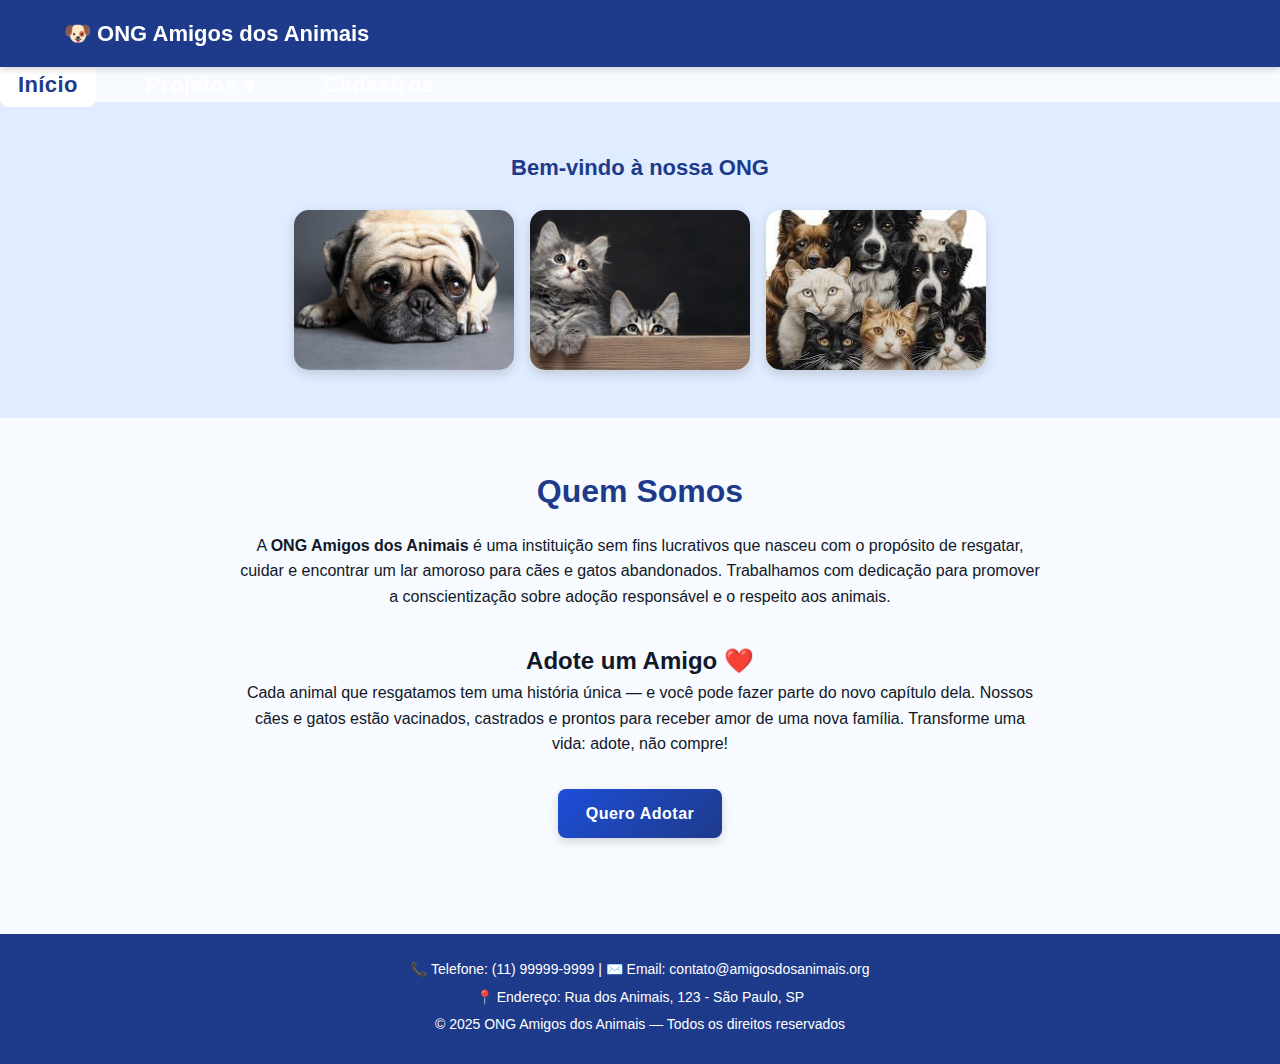
<file: index.html>
<!DOCTYPE html>
<html lang="pt-br">
<head>
  <meta charset="UTF-8">
  <meta name="viewport" content="width=device-width, initial-scale=1.0">
  <title>ONG Amigos dos Animais - SPA</title>
  <link rel="stylesheet" href="css/estilo.css">
</head>
<body>

  <header>
    <div class="container header-content">
      <div class="logo">🐶 ONG Amigos dos Animais</div>
      <button class="menu-toggle" onclick="toggleMenu()">☰</button>
    </div>
  </header>

  <nav class="menu-mobile">
    <ul class="menu">
      <li><a href="#" onclick="loadPage('home'); return false;" class="active">Início</a></li>
      <li class="dropdown">
        <a href="#">Projetos ▾</a>
        <ul class="submenu">
          <li><a href="#" onclick="loadPage('projetos'); return false;">Ver Projetos</a></li>
          <li><a href="#">Campanhas</a></li>
        </ul>
      </li>
      <li><a href="#" onclick="loadPage('cadastro'); return false;">Cadastros</a></li>
    </ul>
  </nav>

  <section class="banner">
    <h2>Bem-vindo à nossa ONG</h2>
    <div class="banner-imagens">
      <img src="Imagens/caes.jpg" alt="Cachorro feliz">
      <img src="Imagens/gatos.jpg" alt="Gato fofo">
      <img src="Imagens/caes-e-gatos.jpg" alt="Cachorro carinhoso">
    </div>
  </section>

  <main>
    <h1>Carregando...</h1>
  </main>

  <footer>
    <p>📞 Telefone: (11) 99999-9999 | ✉️ Email: contato@amigosdosanimais.org</p>
    <p>📍 Endereço: Rua dos Animais, 123 - São Paulo, SP</p>
    <p>© 2025 ONG Amigos dos Animais — Todos os direitos reservados</p>
  </footer>

  <script src="script.js"></script>

</body>
</html>
</file>
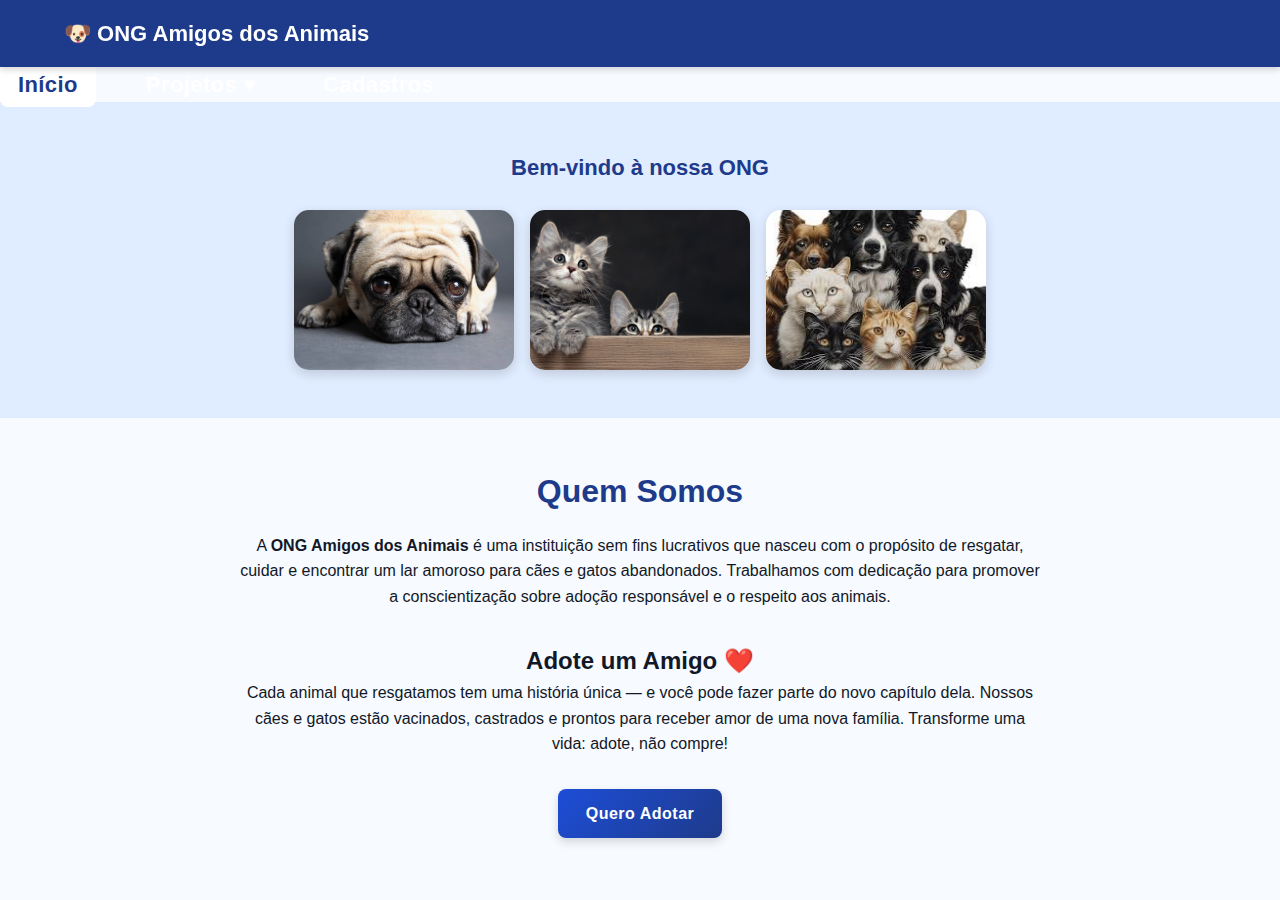
<file: cadastro.html>
<!DOCTYPE html>
<html lang="pt-br">
<head>
  <meta charset="UTF-8">
  <meta name="viewport" content="width=device-width, initial-scale=1.0">
  <title>Cadastros - ONG Amigos dos Animais</title>
  <link rel="stylesheet" href="css/estilo.css">
</head>
<body>

  <header>...</header>
  <nav class="menu-mobile">...</nav>
  <section class="banner">...</section>

  <main></main>

  <footer>...</footer>

  <script src="script.js"></script>
  <script>window.onload = function() { if (window.location.pathname.includes('cadastro.html')) window.location.href = 'index.html'; }</script>

</body>
</html>
</file>
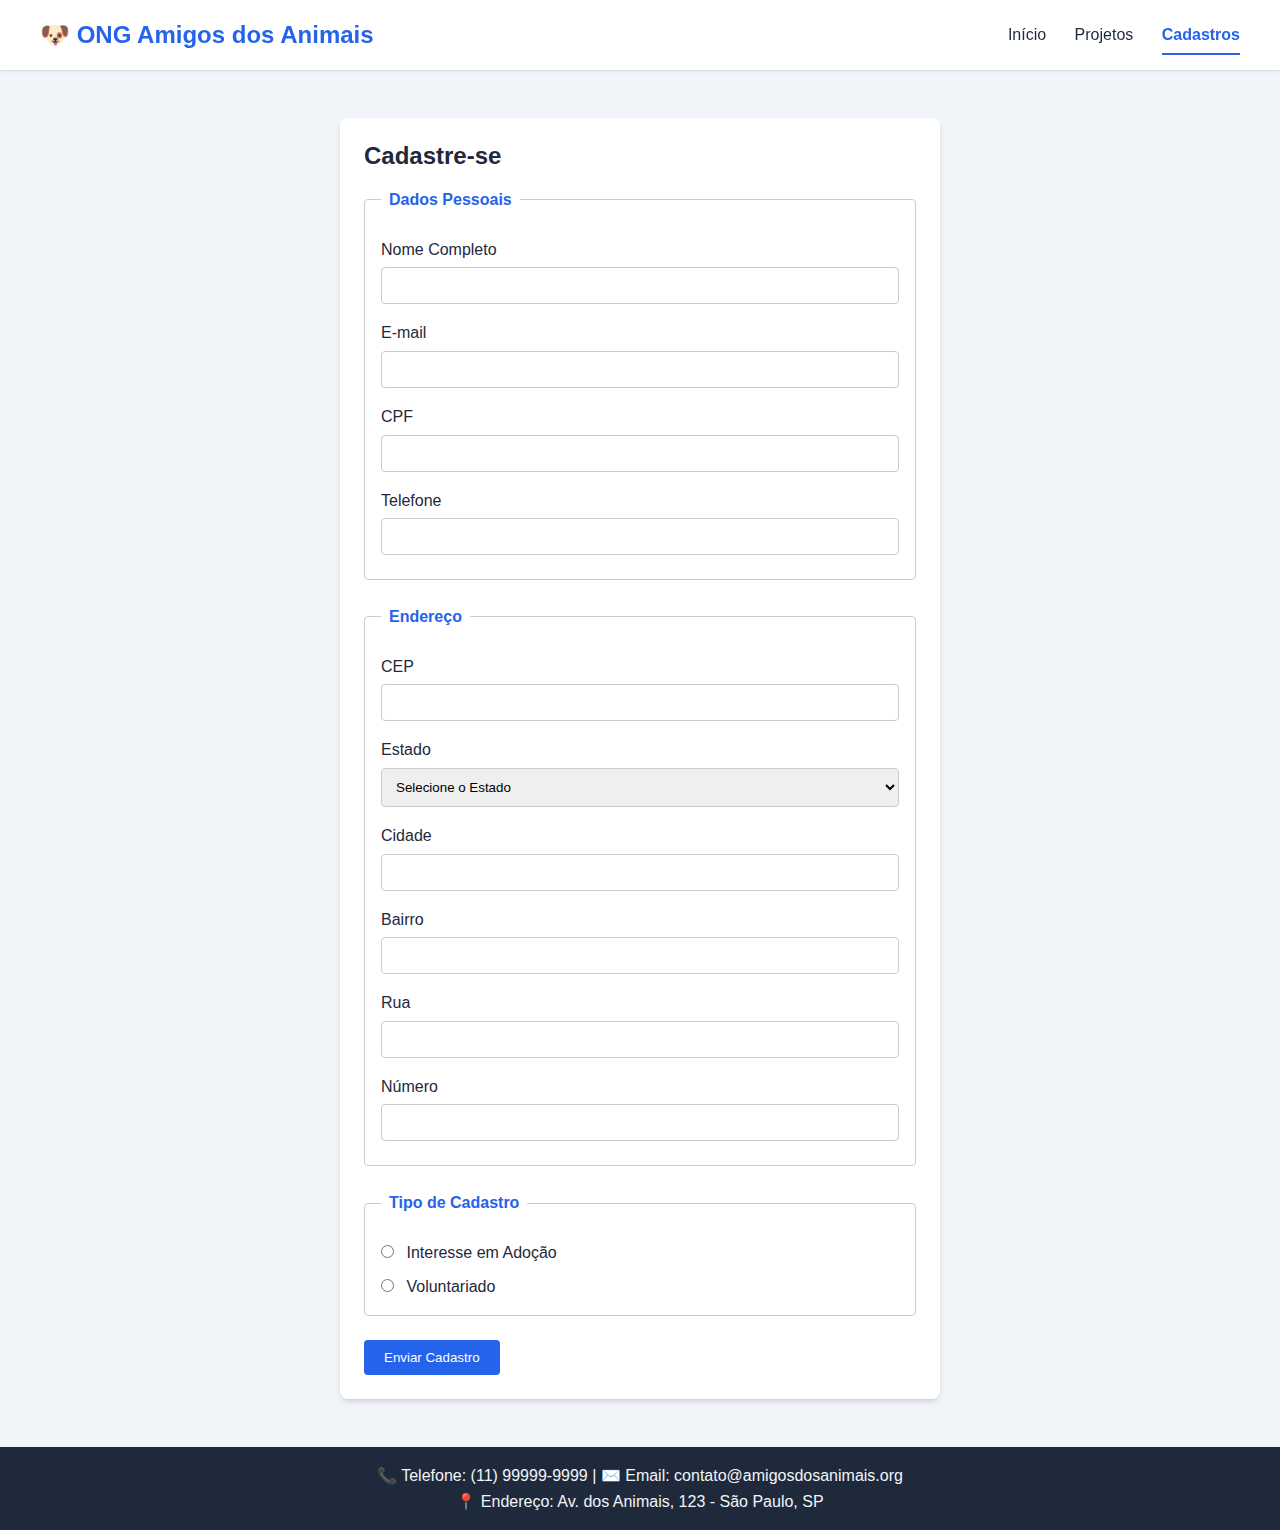
<file: cadastro.min.html>
<!DOCTYPE html><html lang="pt-br"><head><meta charset="UTF-8"><meta name="viewport" content="width=device-width,initial-scale=1"><title>Cadastros - ONG Amigos dos Animais</title><link rel="stylesheet" href="css/estilo.min.css"><link rel="icon" href="favicon.ico" type="image/x-icon"></head><body><header role="banner"><div class="container header-content"><div class="logo">🐶 ONG Amigos dos Animais</div><nav class="nav-desktop"><a href="index.html">Início</a> <a href="projeto.html">Projetos</a> <a href="cadastro.html" class="active">Cadastros</a></nav><button class="menu-toggle" onclick="toggleMenu()" aria-label="Abrir e fechar menu de navegação" aria-expanded="false" aria-controls="main-nav">☰</button></div></header><nav class="menu-mobile" role="navigation" aria-label="Menu principal do site" id="main-nav"><ul class="menu"><li><a href="index.html">Início</a></li><li class="dropdown"><a href="#">Projetos ▾</a><ul class="submenu"><li><a href="projeto.html">Ver Projetos</a></li><li><a href="#">Campanhas</a></li></ul></li><li><a href="cadastro.html" class="active">Cadastros</a></li></ul></nav><main><form id="cadastroForm" class="formulario-padrao" onsubmit="return false;"><h2>Cadastre-se</h2><fieldset><legend>Dados Pessoais</legend><label for="nome">Nome Completo</label> <input type="text" id="nome" name="nome" required> <label for="email">E-mail</label> <input type="email" id="email" name="email" required> <label for="cpf">CPF</label> <input type="text" id="cpf" name="cpf" maxlength="14" required> <label for="telefone">Telefone</label> <input type="text" id="telefone" name="telefone" maxlength="15" required></fieldset><fieldset><legend>Endereço</legend><label for="cep">CEP</label> <input type="text" id="cep" name="cep" maxlength="9" required> <label for="estado">Estado</label> <select id="estado" name="estado" required><option value="">Selecione o Estado</option><option value="AC">AC</option><option value="AL">AL</option><option value="AP">AP</option><option value="AM">AM</option><option value="BA">BA</option><option value="CE">CE</option><option value="DF">DF</option><option value="ES">ES</option><option value="GO">GO</option><option value="MA">MA</option><option value="MT">MT</option><option value="MS">MS</option><option value="MG">MG</option><option value="PA">PA</option><option value="PB">PB</option><option value="PR">PR</option><option value="PE">PE</option><option value="PI">PI</option><option value="RJ">RJ</option><option value="RN">RN</option><option value="RS">RS</option><option value="RO">RO</option><option value="RR">RR</option><option value="SC">SC</option><option value="SP">SP</option><option value="SE">SE</option><option value="TO">TO</option></select> <label for="cidade">Cidade</label> <input type="text" id="cidade" name="cidade" required> <label for="bairro">Bairro</label> <input type="text" id="bairro" name="bairro" required> <label for="rua">Rua</label> <input type="text" id="rua" name="rua" required> <label for="numero">Número</label> <input type="text" id="numero" name="numero" required></fieldset><fieldset><legend>Tipo de Cadastro</legend><label><input type="radio" name="tipo" value="adocao" required> Interesse em Adoção</label> <label><input type="radio" name="tipo" value="voluntariado"> Voluntariado</label></fieldset><button type="submit" class="botao">Enviar Cadastro</button></form></main><footer role="contentinfo"><p>📞 Telefone: (11) 99999-9999 | ✉️ Email: contato@amigosdosanimais.org</p><p>📍 Endereço: Av. dos Animais, 123 - São Paulo, SP</p></footer><script src="script.min.js"></script></body></html>
</file>
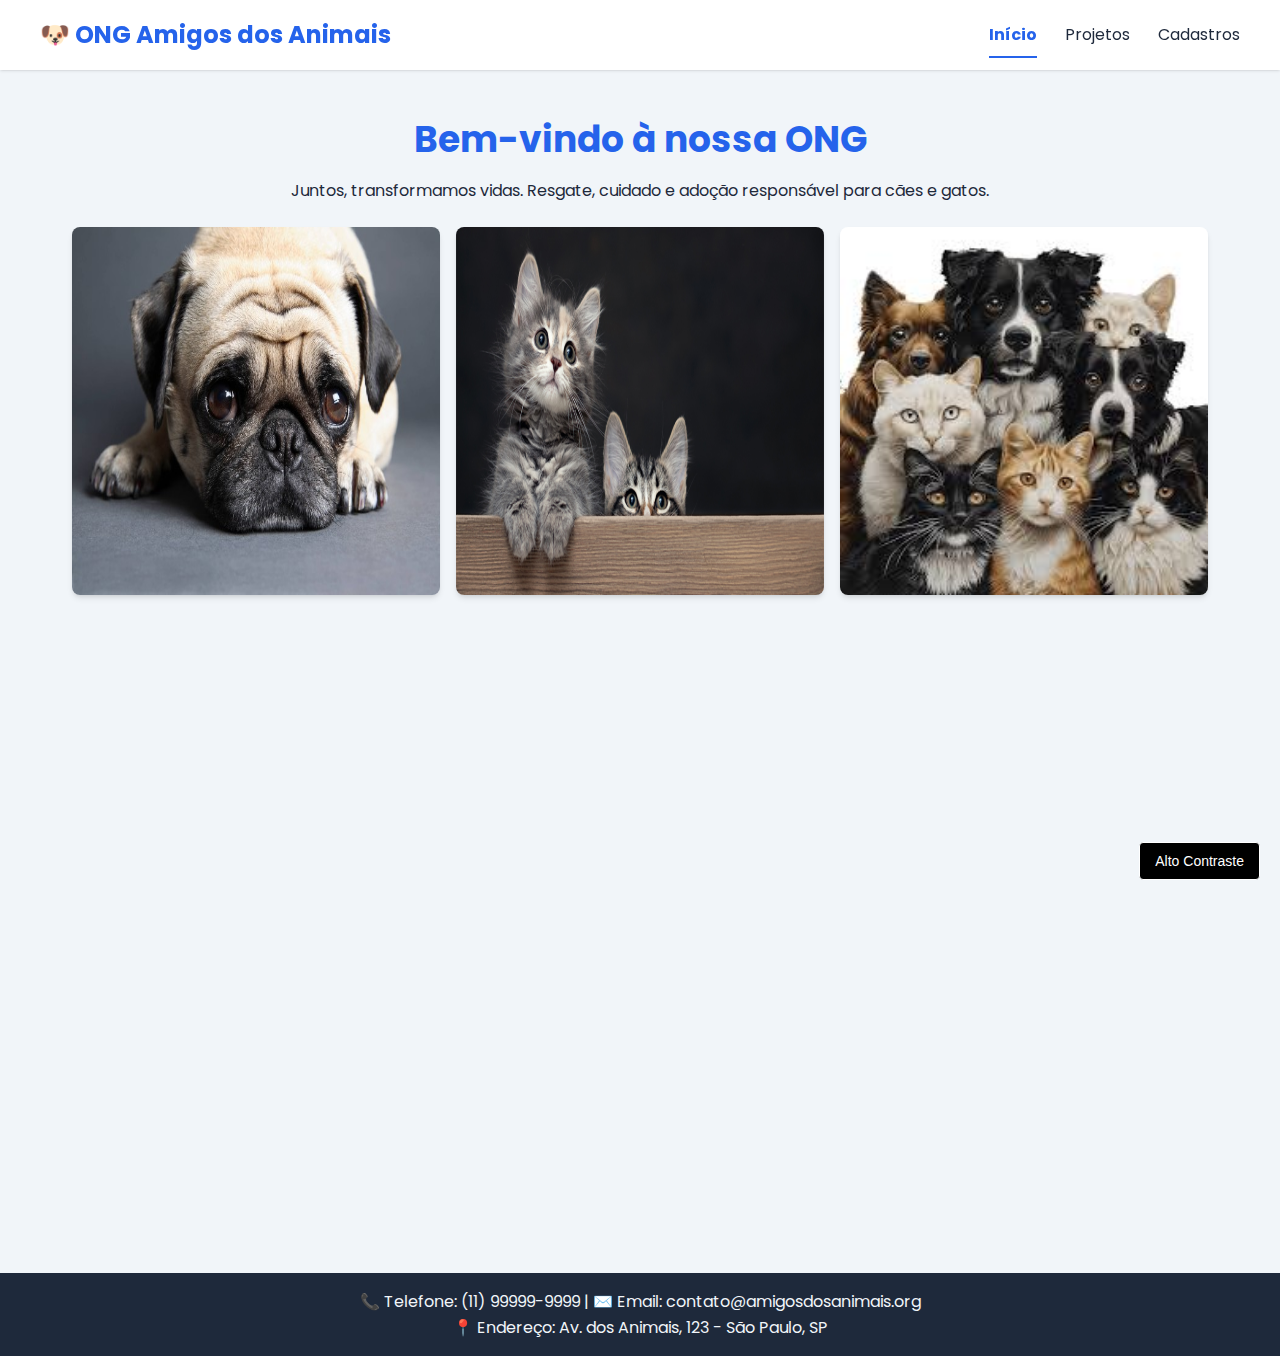
<file: index.min.html>
<!DOCTYPE html><html lang="pt-br"><head><meta charset="UTF-8"><meta name="viewport" content="width=device-width,initial-scale=1"><title>ONG Amigos dos Animais</title><link rel="stylesheet" href="css/estilo.min.css"><link rel="icon" href="favicon.ico" type="image/x-icon"><link rel="preconnect" href="https://fonts.googleapis.com"><link rel="preconnect" href="https://fonts.gstatic.com" crossorigin><link href="https://fonts.googleapis.com/css2?family=Poppins:wght@400;500;700&display=swap" rel="stylesheet"></head><body><button id="toggle-high-contrast" onclick="toggleHighContrast()" aria-pressed="false" aria-label="Alternar modo de alto contraste" class="botao-acessibilidade">Alto Contraste</button><header role="banner"><div class="container header-content"><div class="logo">🐶 ONG Amigos dos Animais</div><nav class="nav-desktop"><a href="#inicio" onclick="loadPage('home'); return false;" class="active">Início</a> <a href="#projetos" onclick="loadPage('projetos'); return false;">Projetos</a> <a href="#cadastro" onclick="loadPage('cadastro'); return false;">Cadastros</a></nav><button class="menu-toggle" onclick="toggleMenu()" aria-label="Abrir e fechar menu de navegação" aria-expanded="false" aria-controls="main-nav">☰</button></div></header><nav class="menu-mobile" role="navigation" aria-label="Menu principal do site" id="main-nav"><ul class="menu"><li><a href="#inicio" onclick="loadPage('home'); return false;" class="active">Início</a></li><li class="dropdown"><a href="#projetos" onclick="loadPage('projetos'); return false;">Projetos ▾</a><ul class="submenu"><li><a href="#projetos" onclick="loadPage('projetos'); return false;">Ver Projetos</a></li><li><a href="#campanhas">Campanhas</a></li></ul></li><li><a href="#cadastro" onclick="loadPage('cadastro'); return false;">Cadastros</a></li></ul></nav><section class="banner"><div class="container"><h2>Bem-vindo à nossa ONG</h2><p class="intro">Juntos, transformamos vidas. Resgate, cuidado e adoção responsável para cães e gatos.</p><div class="banner-imagens"><img src="Imagens/caes.jpg" alt="Cachorro feliz"> <img src="Imagens/gatos.jpg" alt="Gato fofo"> <img src="Imagens/caes-e-gatos.jpg" alt="Cachorro carinhoso"></div></div></section><main></main><footer role="contentinfo"><div class="container"><p>📞 Telefone: (11) 99999-9999 | ✉️ Email: contato@amigosdosanimais.org</p><p>📍 Endereço: Av. dos Animais, 123 - São Paulo, SP</p></div></footer><script src="script.min.js"></script></body></html>
</file>
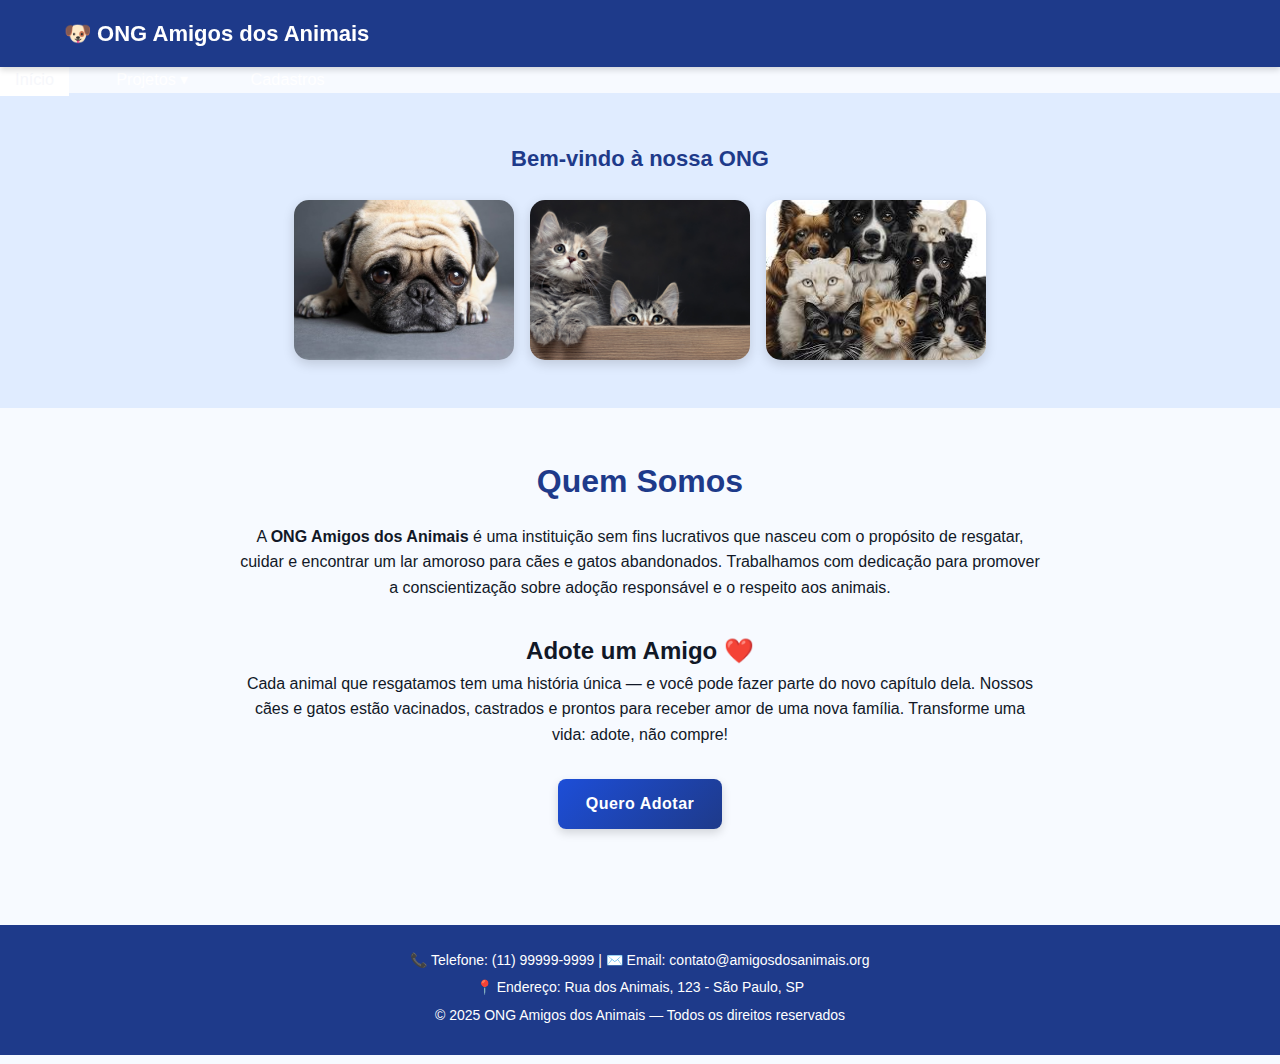
<file: projeto.html>
<!DOCTYPE html>
<html lang="pt-br">
<head>
  <meta charset="UTF-8">
  <meta name="viewport" content="width=device-width, initial-scale=1.0">
  <title>Projetos - ONG Amigos dos Animais</title>
  <link rel="stylesheet" href="css/estilo.css">
</head>
<body>

  <header>...</header>
  <nav class="menu-mobile">...</nav>
  <section class="banner">...</section>

  <main></main>

  <footer>...</footer>

  <script src="script.js"></script>
  <script>window.onload = function() { if (window.location.pathname.includes('projeto.html')) window.location.href = 'index.html'; }</script>

</body>
</html>
</file>
<file: css/estilo.css>
/* ===========================================
    🌈 SISTEMA DE DESIGN - ONG Amigos dos Animais
    =========================================== */
:root {
  /* 🎨 Paleta de Cores */
  --color-primary: #1e3a8a;
  --color-secondary: #1d4ed8;
  --color-accent: #60a5fa;
  --color-bg: #f7faff;
  --color-light: #e0ecff;
  --color-dark: #111827;
  --color-success: #10b981; /* Verde */
  --color-danger: #ef4444;  /* Vermelho */
  --color-neutral: #9ca3af;
  --color-info: #3b82f6; /* Adicionado para tags informativas */
  --color-warning: #f59e0b; /* Amarelo */

  /* 🅰️ Tipografia */
  --font-xs: 12px;
  --font-sm: 14px;
  --font-md: 16px;
  --font-lg: 22px;
  --font-xl: 32px;

  /* 📏 Espaçamento (escala modular) */
  --space-1: 8px;
  --space-2: 16px;
  --space-3: 24px;
  --space-4: 32px;
  --space-5: 48px;
  --space-6: 64px;
}

/* ====== RESET BÁSICO ====== */
* {
  margin: 0;
  padding: 0;
  box-sizing: border-box;
}

body {
  font-family: 'Poppins', sans-serif;
  background-color: var(--color-bg);
  color: var(--color-dark);
  line-height: 1.6;
}

/* ===========================================
    CABEÇALHO E NAVEGAÇÃO
    =========================================== */
header {
  background-color: var(--color-primary);
  color: white;
  padding: var(--space-2) 0;
  box-shadow: 0 3px 6px rgba(0, 0, 0, 0.15);
  position: sticky;
  top: 0;
  z-index: 1000;
}

.container {
  width: 90%;
  max-width: 1200px;
  margin: 0 auto;
}

.header-content {
  display: flex;
  justify-content: space-between;
  align-items: center;
  flex-wrap: wrap;
}

.logo {
  font-size: var(--font-lg);
  font-weight: 700;
}

/* Oculta o menu principal (lista) por padrão */
.menu-mobile {
  display: none; /* Oculta o menu na versão desktop */
}

/* ====== MENU DESKTOP (Mostra a lista UL) ====== */
/* Usa Media Query para reverter o comportamento e mostrar o menu em telas grandes */
@media (min-width: 769px) {
  .menu-toggle {
    display: none; /* Oculta o botão hambúrguer no desktop */
  }

  .menu-mobile {
    display: block; /* Mostra o bloco NAV no desktop */
    position: static;
  }

  .menu {
    list-style: none;
    display: flex;
    align-items: center;
    gap: var(--space-4);
  }

  .menu li a {
    color: white;
    text-decoration: none;
    font-weight: 600;
    font-size: var(--font-lg);
    letter-spacing: 0.4px;
    padding: 10px 18px;
    border-radius: 8px;
    transition: 0.3s;
  }

  .menu li a:hover,
  .menu li a.active {
    background-color: white;
    color: var(--color-primary);
  }
}

/* ====== DROPDOWN (Desktop) ====== */
@media (min-width: 769px) {
  .dropdown {
    position: relative;
  }

  .submenu {
    display: none;
    flex-direction: column;
    background: white;
    position: absolute;
    top: 48px;
    left: 0;
    min-width: 180px;
    border-radius: 10px;
    box-shadow: 0 4px 12px rgba(0,0,0,0.15);
    overflow: hidden;
    z-index: 999;
  }

  .submenu a {
    color: var(--color-primary);
    padding: 10px 15px;
    text-decoration: none;
    font-size: var(--font-md);
  }

  .submenu a:hover {
    background-color: var(--color-light);
  }

  .dropdown:hover .submenu {
    display: flex;
  }
}

/* ====== ESTILO DO BOTÃO HAMBÚRGUER (Sempre escondido no Desktop) ====== */
.menu-toggle {
  display: none; /* Oculto por padrão, mas será mostrado no mobile */
  background-color: var(--color-accent);
  color: white;
  border: none;
  font-size: 28px;
  border-radius: 6px;
  padding: 6px 12px;
  cursor: pointer;
  transition: background 0.3s ease;
}

.menu-toggle:hover {
  background-color: var(--color-secondary);
}


/* ===========================================
    MOBILE MENU (Abaixo de 768px)
    =========================================== */
@media (max-width: 768px) {
  /* Mostra o botão hambúrguer no mobile */
  .menu-toggle {
    display: block;
  }
  
  /* Estiliza o Menu Mobile como um painel "Slide-in" */
  .menu-mobile {
    position: fixed; /* Fixa o menu */
    top: 66px; /* Altura do header */
    right: 0;
    width: 250px; 
    height: calc(100% - 66px); /* Ocupa o restante da tela */
    background-color: var(--color-primary); 
    box-shadow: -4px 0 8px rgba(0, 0, 0, 0.3);
    z-index: 999;
    /* Move o menu para fora da tela (inicialmente) */
    transform: translateX(100%); 
    transition: transform 0.3s ease-in-out;
    display: block; /* Garante que o bloco nav exista */
  }

  /* Estado ativo (a classe 'active' é adicionada pelo JavaScript) */
  .menu-mobile.active {
    transform: translateX(0); /* Desliza o menu para dentro da tela */
  }

  .menu {
    list-style: none;
    display: flex;
    flex-direction: column;
    padding: var(--space-3) 0;
  }

  .menu li a {
    display: block;
    color: white;
    text-decoration: none;
    padding: 15px 20px;
    border-bottom: 1px solid rgba(255, 255, 255, 0.1);
    transition: background-color 0.2s;
    font-size: var(--font-md);
  }

  .menu li a:hover,
  .menu li a.active {
    background-color: var(--color-secondary);
  }

  /* Estilo para Dropdown (Submenu) dentro do Mobile */
  .dropdown .submenu {
    display: block;
    background-color: var(--color-secondary);
    position: static;
    box-shadow: none;
    border-radius: 0;
    min-width: auto;
    overflow: hidden;
  }
    
  .dropdown .submenu li a {
    padding-left: 40px; 
    font-size: var(--font-sm);
    border-bottom: none;
  }
}


/* ===========================================
    BANNER
    =========================================== */
.banner {
  text-align: center;
  background-color: var(--color-light);
  padding: var(--space-5) var(--space-2);
}

.banner h2 {
  font-size: var(--font-lg);
  color: var(--color-primary);
  margin-bottom: var(--space-3);
}

.banner-imagens {
  display: flex;
  justify-content: center;
  align-items: center;
  flex-wrap: wrap;
  gap: var(--space-2);
}

.banner-imagens img {
  width: 220px;
  height: 160px;
  object-fit: cover;
  border-radius: 15px;
  box-shadow: 0 4px 12px rgba(0, 0, 0, 0.15);
  transition: transform 0.3s ease, box-shadow 0.3s ease;
}

.banner-imagens img:hover {
  transform: scale(1.05);
  box-shadow: 0 6px 18px rgba(0, 0, 0, 0.2);
}

/* ===========================================
    CONTEÚDO PRINCIPAL
    =========================================== */
main {
  padding: var(--space-5) var(--space-2);
  text-align: center;
}

main h1 {
  color: var(--color-primary);
  font-size: var(--font-xl);
  margin-bottom: var(--space-2);
}

main p {
  max-width: 800px;
  margin: 0 auto var(--space-4);
  color: var(--color-dark);
  font-size: var(--font-md);
}

.intro { /* Estilo específico para a introdução do projeto */
  font-size: var(--font-lg);
  color: var(--color-secondary);
  font-weight: 300;
}

/* ===========================================
    CARDS DE PROJETOS (GRID 12 COLUNAS IMPLÍCITO)
    =========================================== */
.projetos {
  /* Utiliza Grid para o layout dos cards */
  display: grid;
  grid-template-columns: repeat(auto-fit, minmax(300px, 1fr));
  gap: var(--space-3);
  width: 90%;
  max-width: 1100px;
  margin: 0 auto;
}

.card {
  background-color: var(--color-light);
  border-radius: 15px;
  box-shadow: 0 5px 15px rgba(0,0,0,0.1);
  overflow: hidden;
  transition: 0.3s;
  position: relative;
  text-align: left; /* Altera o alinhamento de volta para o card */
}

.card:hover {
  transform: translateY(-5px);
}

.card img {
  width: 100%;
  height: 200px;
  object-fit: cover;
}

.card-content {
  padding: var(--space-3);
}

.card-content h2 {
  color: var(--color-secondary);
  font-size: var(--font-lg);
  margin-bottom: var(--space-1);
}

.card-content p {
  font-size: var(--font-sm);
  color: var(--color-dark);
  margin-bottom: var(--space-2);
  margin-top: var(--space-2); /* Adiciona espaço entre badge e parágrafo */
}

/* ===========================================
    TAGS / BADGES (Componente de Interface)
    =========================================== */
.badge {
  display: inline-block;
  padding: 4px 10px;
  border-radius: 20px;
  font-size: var(--font-xs);
  font-weight: 700;
  margin-right: var(--space-1);
  margin-top: var(--space-1);
  text-transform: uppercase;
}

.badge-resgate {
  background-color: var(--color-danger);
  color: white;
}

.badge-apoio {
  background-color: var(--color-warning);
  color: var(--color-dark);
}

.badge-educacao {
  background-color: var(--color-success);
  color: white;
}

/* ===========================================
    BOTÕES
    =========================================== */
.botao {
  display: inline-block;
  background: linear-gradient(135deg, var(--color-secondary), var(--color-primary));
  color: white;
  padding: 12px 28px;
  border-radius: 8px;
  text-decoration: none;
  font-weight: bold;
  letter-spacing: 0.5px;
  transition: all 0.3s ease;
  border: none;
  cursor: pointer;
  box-shadow: 0 4px 10px rgba(0,0,0,0.15);
}

.botao:hover {
  background: linear-gradient(135deg, var(--color-primary), var(--color-secondary));
  transform: translateY(-2px);
  box-shadow: 0 6px 15px rgba(0,0,0,0.2);
}
.botao:active {
  transform: translateY(1px);
  background: var(--color-primary);
}

.botao:disabled {
  background: var(--color-neutral);
  cursor: not-allowed;
  box-shadow: none;
}
/* ===========================================
    FORMULÁRIOS
    =========================================== */
form {
  background-color: var(--color-light);
  padding: var(--space-4);
  border-radius: 15px;
  width: 90%;
  max-width: 700px;
  margin: 0 auto;
  box-shadow: 0 5px 15px rgba(0,0,0,0.1);
  text-align: left;
}

label {
  display: block;
  margin-bottom: 5px;
  font-weight: 600;
}

input, select {
  width: 100%;
  padding: 10px;
  margin-bottom: var(--space-2);
  border-radius: 6px;
  border: 1px solid #ccc;
  font-size: var(--font-md);
}

input:focus, select:focus {
  outline: none;
  border-color: var(--color-primary);
  box-shadow: 0 0 5px rgba(30,58,138,0.5);
}

/* ===========================================
    ALERT / TOAST (FEEDBACK VISUAL)
    =========================================== */
.toast {
  position: fixed;
  bottom: 20px;
  right: 20px;
  background: var(--color-success);
  color: white;
  padding: 15px 20px;
  border-radius: 10px;
  font-weight: 600;
  display: none;
  box-shadow: 0 4px 12px rgba(0,0,0,0.2);
  z-index: 10000;
}
.toast.show {
  display: block;
  animation: fadeInOut 3s ease;
}

@keyframes fadeInOut {
  0% { opacity: 0; transform: translateY(10px); }
  10%, 90% { opacity: 1; transform: translateY(0); }
  100% { opacity: 0; transform: translateY(10px); }
}

/* ===========================================
    RODAPÉ
    =========================================== */
footer {
  background-color: var(--color-primary);
  color: white;
  text-align: center;
  padding: var(--space-3) var(--space-2);
  margin-top: var(--space-5);
}

footer p {
  margin-bottom: 5px;
  font-size: var(--font-sm);
}

/* ===========================================
    BREAKPOINTS RESPONSIVOS (5 Mínimos)
    =========================================== */

/* 1. Desktop Grande (1200px) */
@media (max-width: 1200px) {
  .container {
    max-width: 1000px;
  }
}

/* 2. Desktop Médio / Laptop (992px) */
@media (max-width: 992px) {
  .logo {
    font-size: var(--font-md);
  }
  .menu li a {
    font-size: var(--font-md);
    padding: 8px 15px;
  }
}

/* 3. Tablet (768px) - MOBILE START */
@media (max-width: 768px) {
  .header-content {
    justify-content: space-between;
  }
  /* O menu desktop é desabilitado e o mobile é ativado aqui */
}

/* 4. Tablet Pequeno / Celular Grande (576px) */
@media (max-width: 576px) {
  .banner h2 {
    font-size: var(--font-lg);
  }
  .banner-imagens {
    flex-direction: column;
  }
  .card img {
    height: 150px; /* Reduz a altura da imagem no mobile */
  }
}

/* 5. Celular Pequeno (400px) */
@media (max-width: 400px) {
  .banner-imagens img {
    width: 100%;
    height: 140px;
  }
  main h1 {
    font-size: var(--font-lg);
  }
  form {
    padding: var(--space-3);
  }
}
</file>
<file: css/estilo.min.css>
:root{--color-primaria:#2563eb;--color-secundaria:#34d399;--color-fundo-claro:#f1f5f9;--color-fundo-medio:#fff;--color-texto:#1e293b;--color-texto-secundario:#64748b;--color-danger:#ef4444;--color-success:#10b981;--color-warning:#f59e0b;--spacing-xs:4px;--spacing-sm:8px;--spacing-md:16px;--spacing-lg:24px;--spacing-xl:48px;--font-padrao:'Poppins',sans-serif;--font-titulo:700;--font-texto:400;--border-radius-sm:4px;--border-radius-md:8px;--shadow-sm:0 1px 3px 0 rgb(0 0 0 / 0.1),0 1px 2px -1px rgb(0 0 0 / 0.1);--shadow-md:0 4px 6px -1px rgb(0 0 0 / 0.1),0 2px 4px -2px rgb(0 0 0 / 0.1);--shadow-lg:0 10px 15px -3px rgb(0 0 0 / 0.1),0 4px 6px -4px rgb(0 0 0 / 0.1)}*{margin:0;padding:0;box-sizing:border-box}body{font-family:var(--font-padrao);color:var(--color-texto);background-color:var(--color-fundo-claro);line-height:1.6;transition:background-color .3s ease,color .3s ease}a{text-decoration:none;color:var(--color-primaria);transition:color .3s ease}a:hover{color:var(--color-secundaria)}h1,h2,h3,h4{font-weight:var(--font-titulo);line-height:1.2;margin-bottom:var(--spacing-md)}.container{width:min(100%,1200px);margin:0 auto;padding:0 var(--spacing-lg)}header{background-color:var(--color-fundo-medio);box-shadow:var(--shadow-sm);position:sticky;top:0;z-index:10}.header-content{display:flex;justify-content:space-between;align-items:center;padding:var(--spacing-md) 0}.logo{font-size:var(--spacing-lg);font-weight:var(--font-titulo);color:var(--color-primaria)}.nav-desktop a{color:var(--color-texto);margin-left:var(--spacing-lg);padding:10px 0}.nav-desktop a.active{color:var(--color-primaria);font-weight:var(--font-titulo);border-bottom:2px solid var(--color-primaria)}.menu-toggle{display:none;background:0 0;border:none;font-size:30px;cursor:pointer;color:var(--color-texto)}.menu-mobile{display:none}.banner{background-color:var(--color-fundo-claro);padding:var(--spacing-xl) 0;text-align:center}.banner h2{font-size:36px;color:var(--color-primaria)}.banner .intro{max-width:800px;margin:var(--spacing-sm) auto var(--spacing-lg)}.banner-imagens{display:flex;justify-content:center;gap:var(--spacing-md);margin-top:var(--spacing-lg)}.banner-imagens img{width:calc(33.333% - 16px);height:auto;border-radius:var(--border-radius-md);box-shadow:var(--shadow-md)}main{min-height:70vh;padding:var(--spacing-xl) 0}.content-section{margin-bottom:var(--spacing-xl)}.content-section h2{text-align:center}.projetos-grid{display:grid;grid-template-columns:repeat(auto-fit,minmax(300px,1fr));gap:var(--spacing-lg);margin-top:var(--spacing-lg)}.card{background-color:var(--color-fundo-medio);border-radius:var(--border-radius-md);box-shadow:var(--shadow-sm);overflow:hidden;transition:transform .3s ease}.card:hover{transform:translateY(-5px);box-shadow:var(--shadow-lg)}.card img{width:100%;height:200px;object-fit:cover}.card-content{padding:var(--spacing-md)}.card-content h2{font-size:20px;margin-bottom:var(--spacing-sm)}.card-content p{color:var(--color-texto-secundario);margin-bottom:var(--spacing-md)}.badge{display:inline-block;padding:var(--spacing-xs) var(--spacing-sm);margin-bottom:var(--spacing-sm);border-radius:var(--border-radius-sm);font-size:12px;font-weight:700}.badge-resgate{background-color:#fee2e2;color:#ef4444}.badge-adocao{background-color:#d1fae5;color:#10b981}.badge-apoio{background-color:#fef3c7;color:#f59e0b}.badge-educacao{background-color:#dbeafe;color:#2563eb}.formulario-padrao{max-width:600px;margin:0 auto;padding:var(--spacing-lg);background-color:var(--color-fundo-medio);border-radius:var(--border-radius-md);box-shadow:var(--shadow-md)}.formulario-padrao fieldset{border:1px solid #ccc;padding:var(--spacing-md);margin-bottom:var(--spacing-lg);border-radius:var(--border-radius-sm)}.formulario-padrao legend{font-weight:700;padding:0 var(--spacing-sm);color:var(--color-primaria)}.formulario-padrao label{display:block;margin-top:var(--spacing-sm);font-weight:500}.formulario-padrao input:not([type="radio"]),.formulario-padrao select,.formulario-padrao textarea{width:100%;padding:10px;margin-top:5px;margin-bottom:var(--spacing-sm);border:1px solid #ccc;border-radius:var(--border-radius-sm);box-sizing:border-box}.formulario-padrao input:focus,.formulario-padrao select:focus,.formulario-padrao textarea:focus{border-color:var(--color-primaria);outline:none}.formulario-padrao input[type="radio"]{margin-right:var(--spacing-sm)}.botao{display:inline-block;padding:10px 20px;background-color:var(--color-primaria);color:#fff!important;border:none;border-radius:var(--border-radius-sm);cursor:pointer;font-weight:500;transition:background-color .3s ease}.botao:hover{background-color:var(--color-secundaria)!important}.botao-acessibilidade{position:fixed;bottom:20px;right:20px;z-index:20;background-color:#000;color:#fff!important;border:1px solid #fff;padding:10px 15px;border-radius:4px;cursor:pointer;font-size:14px;transition:background-color .3s}footer{background-color:var(--color-texto);color:var(--color-fundo-claro);padding:var(--spacing-md) 0;text-align:center}.toast{position:fixed;bottom:20px;left:50%;transform:translateX(-50%);padding:15px 25px;border-radius:var(--border-radius-md);color:#fff;font-weight:500;opacity:0;transition:opacity .3s ease,transform .3s ease;z-index:100}.toast.show{opacity:1;transform:translateX(-50%) translateY(-5px)}.toast.success{background-color:var(--color-success)}.toast.danger{background-color:var(--color-danger)}.toast.warning{background-color:var(--color-warning)}.toast.info{background-color:var(--color-primaria)}@media (max-width:768px){.container{padding:0 var(--spacing-md)}.nav-desktop{display:none}.menu-toggle{display:block}.header-content{padding:var(--spacing-sm) 0}.menu-mobile{position:fixed;top:0;left:0;width:min(100%,300px);height:100%;background-color:var(--color-texto);box-shadow:var(--shadow-lg);transform:translateX(-100%);transition:transform .3s ease-in-out}.menu-mobile.active{transform:translateX(0)}.menu-mobile .menu{flex-direction:column;padding:0;margin:0}.menu-mobile .menu li{width:100%;border-bottom:1px solid rgba(255,255,255,.1)}.menu-mobile .menu a{display:block;padding:15px 20px;color:var(--color-texto,white)}.menu-mobile .submenu{position:relative;padding-left:20px}.banner-imagens{flex-direction:column;gap:10px}.banner-imagens img{width:100%;height:auto}.formulario-padrao{padding:var(--spacing-md)}.formulario-padrao input:not([type="radio"]),.formulario-padrao select,.formulario-padrao textarea{width:100%}.projetos-grid{grid-template-columns:1fr;gap:var(--spacing-lg)}.banner h2{font-size:30px}header{background-color:var(--color-fundo-medio);box-shadow:0 3px 6px rgba(255,255,255,.1)}.card{background-color:var(--color-fundo-medio);border:1px solid rgba(255,255,255,.1)}.high-contrast{--color-primaria:#000;--color-secundaria:#ff0;--color-fundo-claro:#fff;--color-fundo-medio:#fff;--color-texto:#000;--color-texto-secundario:#000;--color-danger:#f00;--color-success:#008000}#toggle-high-contrast{background-color:#000;color:#fff!important;border:1px solid #fff}}
</file>
